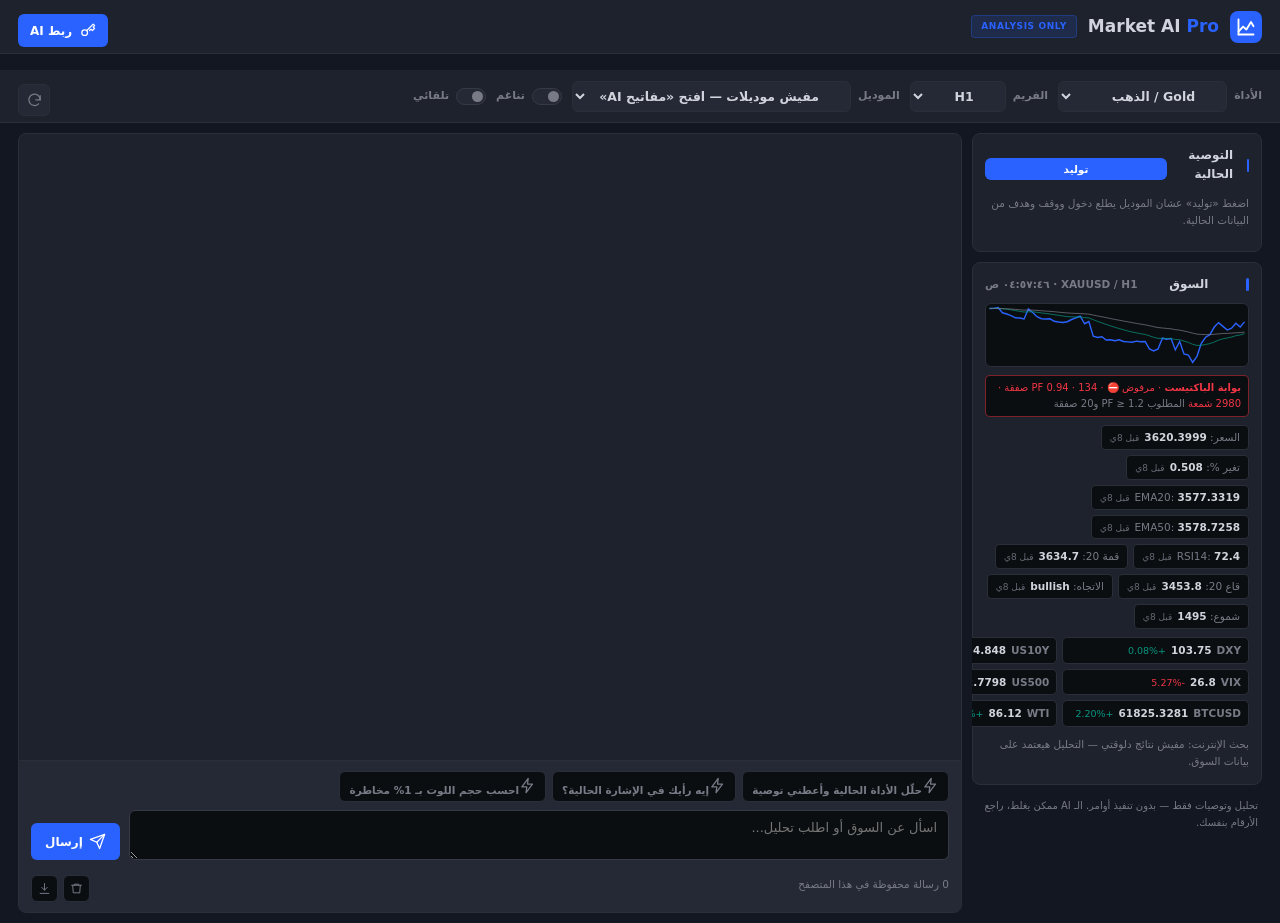
<file: index.html>
<!doctype html>
<html lang="ar" dir="rtl">
<head>
<meta charset="utf-8">
<meta name="viewport" content="width=device-width, initial-scale=1, viewport-fit=cover">
<meta name="theme-color" content="#131722">
<title>Market AI Pro</title>
<link rel="canonical" href="./pro.html">
<meta http-equiv="refresh" content="0;url=./pro.html">
<script>
  // Root of the Pages site opens the app instead of 404; keep query/hash.
  location.replace('./pro.html' + location.search + location.hash);
</script>
<style>
  html,body{margin:0;height:100%;background:#131722;color:#d1d4dc;
    font-family:system-ui,-apple-system,"Segoe UI",Tahoma,sans-serif}
  body{display:grid;place-items:center}
  a{color:#2962ff}
</style>
</head>
<body>
  <p>جاري فتح <a href="./pro.html">Market AI Pro</a>…</p>
</body>
</html>
</file>
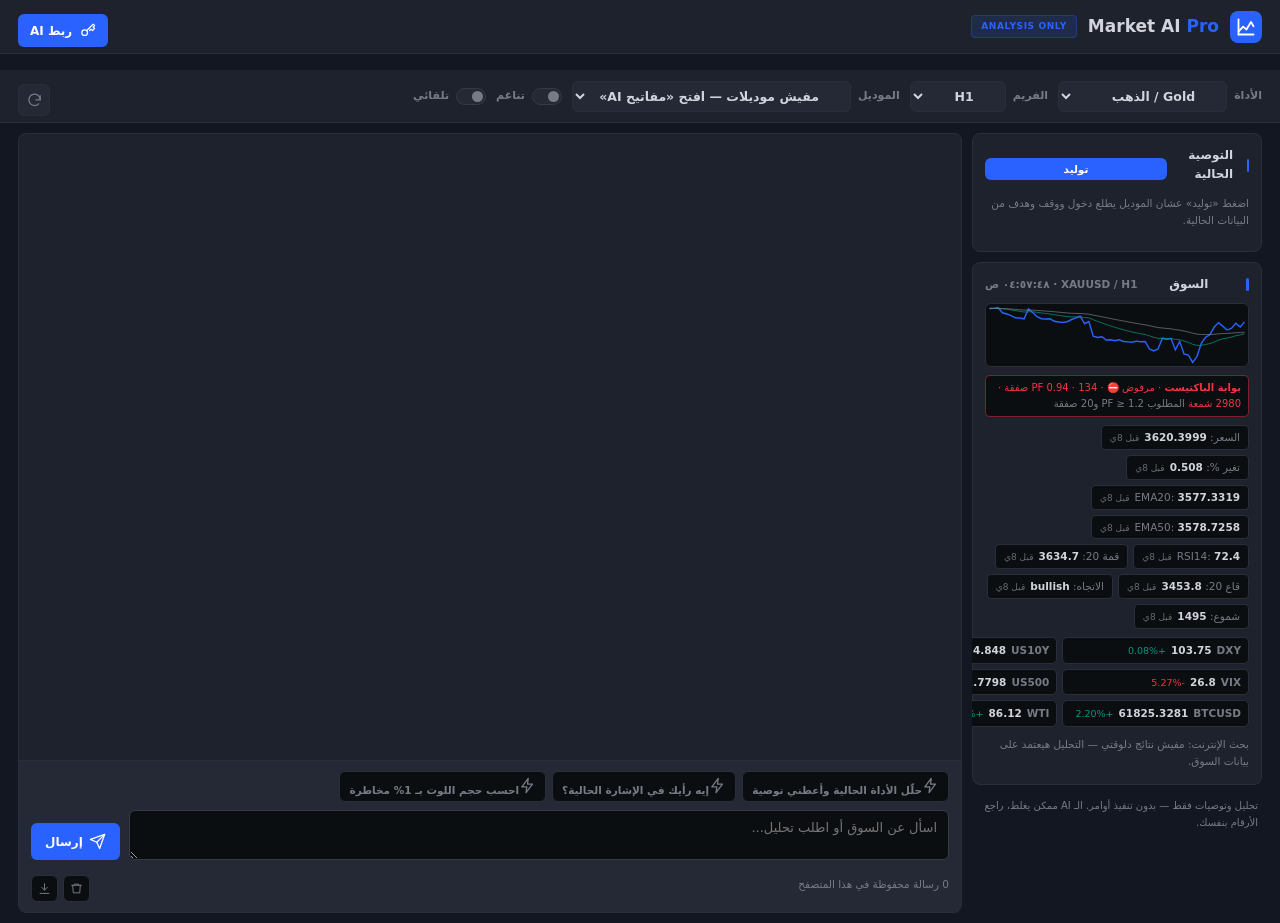
<file: pro.html>
<!doctype html>
<html lang="ar" dir="rtl">
<head>
<meta charset="utf-8">
<meta name="viewport" content="width=device-width, initial-scale=1, viewport-fit=cover">
<meta name="theme-color" content="#131722">
<meta name="apple-mobile-web-app-capable" content="yes">
<meta name="mobile-web-app-capable" content="yes">
<title>Market AI Pro — مساعد التحليل</title>
<link rel="manifest" href="manifest.webmanifest">
<link rel="apple-touch-icon" href="apple-touch-icon.png">
<link rel="stylesheet" href="style.css?v=11">
    <link rel="stylesheet" href="pro.css?v=11">
</head>
<body class="pro">

<svg class="sprite" aria-hidden="true" width="0" height="0">
  <symbol id="i-logo" viewBox="0 0 24 24"><path d="M3 17.5l5.5-6 4 3.5L18 6l3 5"/><path d="M3 21h18"/><path d="M3 3v18"/></symbol>
  <symbol id="i-key" viewBox="0 0 24 24"><circle cx="8" cy="15" r="4"/><path d="M11 12l9-9 2 2-2 2 2 2-3 3-2-2-2 2"/></symbol>
  <symbol id="i-refresh" viewBox="0 0 24 24"><path d="M20 11a8 8 0 1 0-2.3 5.7"/><path d="M20 5v6h-6"/></symbol>
  <symbol id="i-send" viewBox="0 0 24 24"><path d="M22 2L11 13"/><path d="M22 2l-7 20-4-9-9-4z"/></symbol>
  <symbol id="i-copy" viewBox="0 0 24 24"><rect x="9" y="9" width="12" height="12" rx="2"/><path d="M5 15H4a2 2 0 0 1-2-2V4a2 2 0 0 1 2-2h9a2 2 0 0 1 2 2v1"/></symbol>
  <symbol id="i-trash" viewBox="0 0 24 24"><path d="M3 6h18M8 6V4h8v2M19 6l-1 14H6L5 6"/></symbol>
  <symbol id="i-download" viewBox="0 0 24 24"><path d="M12 3v12M7 10l5 5 5-5M4 21h16"/></symbol>
  <symbol id="i-close" viewBox="0 0 24 24"><path d="M18 6L6 18M6 6l12 12"/></symbol>
  <symbol id="i-external" viewBox="0 0 24 24"><path d="M14 3h7v7M10 14L21 3"/><path d="M21 14v5a2 2 0 0 1-2 2H5a2 2 0 0 1-2-2V5a2 2 0 0 1 2-2h5"/></symbol>
  <symbol id="i-bolt" viewBox="0 0 24 24"><path d="M13 2L4 14h7l-1 8 9-12h-7z"/></symbol>
  <symbol id="i-check" viewBox="0 0 24 24"><path d="M20 6L9 17l-5-5"/></symbol>
</svg>

<header class="topbar">
  <div class="brand">
    <span class="brand-mark"><svg class="ico"><use href="#i-logo"/></svg></span>
    <h1>Market AI <em>Pro</em></h1>
    <span class="pill">ANALYSIS ONLY</span>
  </div>
  <div class="top-actions">
    <button class="key-btn" onclick="toggleProSettings()"><svg class="ico"><use href="#i-key"/></svg><span>ربط AI</span></button>
  </div>
</header>

<div class="toolbar">
  <label>الأداة<select id="proSymbol"></select></label>
  <label>الفريم<select id="proInterval">
    <option value="M15">M15</option><option value="M30">M30</option>
    <option value="H1" selected>H1</option><option value="H4">H4</option><option value="D1">D1</option>
  </select></label>
  <label>الموديل<select id="proModel"></select></label>
  <label class="switch"><input type="checkbox" id="proHarmony"><span class="track"></span><span>تناغم</span></label>
  <label class="switch"><input type="checkbox" id="proAuto" onchange="toggleAuto()"><span class="track"></span><span>تلقائي</span></label>
  <button class="icon-btn" id="ctxBtn" onclick="refreshContext()" title="تحديث البيانات"><svg class="ico"><use href="#i-refresh"/></svg></button>
</div>
<div id="autoToast" class="auto-toast" style="display:none"></div>

<div class="workspace">
  <aside class="rail">
    <section class="panel">
      <div class="panel-head"><span>التوصية الحالية</span><button class="mini-btn" id="recBtn" onclick="proRecommend()">توليد</button></div>
      <div id="recOut" class="rec-out"><p class="muted">اضغط «توليد» لتحليل السوق وإعطاء دخول ووقف وهدف.</p></div>
    </section>
    <section class="panel">
      <div class="panel-head"><span>السوق</span><span class="muted tiny" id="ctxStamp">—</span></div>
      <div id="ctxChart" class="ctx-chart"></div>
      <div id="ctxGate" class="gate"></div>
      <div id="ctxInd" class="chips"></div>
      <div id="ctxMacro" class="macro-grid"></div>
      <div id="ctxNews" class="news-list"></div>
    </section>
    <p class="foot-note">تحليل وتوصيات فقط — بدون تنفيذ أوامر. الـ AI ممكن يغلط، راجع الأرقام بنفسك.</p>
  </aside>

  <main class="chat-wrap">
    <div id="err" class="err" role="status"></div>
    <div id="chat" class="chat"></div>
    <div class="composer">
      <div id="quickPrompts" class="suggest"></div>
      <div class="input-wrap">
        <textarea id="proInput" rows="2" dir="rtl" placeholder="اسأل عن السوق أو اطلب تحليل..."></textarea>
        <button id="sendBtn" class="send-btn" onclick="proSend()"><svg class="ico"><use href="#i-send"/></svg><span>إرسال</span></button>
      </div>
      <div class="composer-foot">
        <span class="muted tiny" id="chatMeta"></span>
        <div class="tools">
          <button class="icon-btn" onclick="clearChat()" title="مسح"><svg class="ico"><use href="#i-trash"/></svg></button>
          <button class="icon-btn" onclick="exportChat()" title="تصدير"><svg class="ico"><use href="#i-download"/></svg></button>
        </div>
      </div>
    </div>
  </main>
</div>

<div class="overlay" id="settingsOverlay" onclick="toggleProSettings(event)" style="display:none">
  <div class="drawer" id="proSettings" onclick="event.stopPropagation()">
    <div class="drawer-head">
      <h2><svg class="ico"><use href="#i-key"/></svg> ربط AI</h2>
      <button class="icon-btn" onclick="toggleProSettings()" title="إغلاق"><svg class="ico"><use href="#i-close"/></svg></button>
    </div>
    <p class="muted">مفتاح واحد يفعّل موديلات المزود. المفاتيح بتتخزن في هذا المتصفح فقط.</p>

    <div class="key-card primary">
      <div class="key-title"><b>Groq</b><a href="https://console.groq.com/keys" target="_blank" rel="noopener">احصل على مفتاح <svg class="ico"><use href="#i-external"/></svg></a></div>
      <input id="groqKey" type="password" dir="ltr" autocomplete="off" placeholder="gsk_...">
      <button onclick="proQuickProvider('groq')">حفظ وتفعيل 4 موديلات مجانية</button>
    </div>

    <details>
      <summary>مزودين أخرى</summary>
      <div class="key-card"><div class="key-title"><b>Gemini</b><a href="https://aistudio.google.com/apikey" target="_blank" rel="noopener">المفتاح <svg class="ico"><use href="#i-external"/></svg></a></div><input id="geminiKey" type="password" dir="ltr" autocomplete="off" placeholder="AIza..."><button class="secondary" onclick="proQuickProvider('gemini')">تفعيل 4 موديلات</button></div>
      <div class="key-card"><div class="key-title"><b>Hugging Face</b><a href="https://huggingface.co/settings/tokens" target="_blank" rel="noopener">التوكن <svg class="ico"><use href="#i-external"/></svg></a></div><input id="hfKey" type="password" dir="ltr" autocomplete="off" placeholder="hf_..."><button class="secondary" onclick="proQuickProvider('huggingface')">تفعيل 4 موديلات</button></div>
      <div class="key-card"><div class="key-title"><b>Cerebras</b></div><input id="cerebrasKey" type="password" dir="ltr" autocomplete="off" placeholder="مفتاحك"><button class="secondary" onclick="proQuickProvider('cerebras')">تفعيل موديلين</button></div>
      <div class="key-card"><div class="key-title"><b>Mistral</b><a href="https://console.mistral.ai/api-keys" target="_blank" rel="noopener">المفتاح <svg class="ico"><use href="#i-external"/></svg></a></div><input id="mistralKey" type="password" dir="ltr" autocomplete="off" placeholder="مفتاحك"><button class="secondary" onclick="proQuickProvider('mistral')">تفعيل 3 موديلات</button></div>
    </details>

    <p class="muted" id="quickMsg"></p>
    <div class="drawer-foot">
      <button class="secondary small" onclick="proKeyAction('status')">حالة الحفظ</button>
      <span class="muted tiny">مفاتيح: <b id="keyCount">0</b> · نماذج: <b id="modelCount">0</b></span>
    </div>
    <div id="providerList"></div>
    <details class="advanced"><summary>خيار متقدم: جسر الكمبيوتر</summary><button class="secondary" onclick="proUseLocalBridge()">استخدم Groq من مفتاح الجهاز</button><p class="muted tiny">يعمل على localhost فقط — مش للموبايل.</p></details>
  </div>
</div>

<script src="app.js?v=18"></script>
<script src="pro.js?v=22"></script>
</body>
</html>
</file>
<file: style.css>
:root{--bg:#131722;--card:#1e222d;--line:#2a2e39;--txt:#d1d4dc;--dim:#787b86;--gold:#f7a600;--blue:#2962ff;--green:#089981;--red:#f23645}
*{box-sizing:border-box}
body{margin:0;background:var(--bg);color:var(--txt);font-family:system-ui,-apple-system,"Segoe UI",Tahoma,sans-serif;padding:14px;max-width:720px;margin:auto;line-height:1.6}
header{display:flex;gap:12px;align-items:center;margin-bottom:16px}
.logo{width:46px;height:46px;border-radius:14px;background:linear-gradient(135deg,#2962ff,#f7a600);color:#fff;display:grid;place-items:center;font-weight:900;font-size:24px}
h1{font-size:20px;margin:0}h2{font-size:16px;margin:14px 0 8px}h3{font-size:14px;margin:14px 0 6px;color:var(--dim)}
.sub{color:var(--dim);font-size:12px;margin:2px 0 0}
.card{background:var(--card);border:1px solid var(--line);border-radius:16px;padding:14px;margin-bottom:12px}
.row{display:flex;justify-content:space-between;gap:10px;padding:6px 0;border-bottom:1px solid var(--line);font-size:14px}
.row:last-child{border-bottom:0}.k{color:var(--dim)}.v{font-weight:700;text-align:left;word-break:break-word}
label{display:block;font-size:13px;color:var(--dim);margin:10px 0}
input,select{width:100%;margin-top:5px;padding:11px;border-radius:10px;border:1px solid var(--line);background:#131722;color:var(--txt);font-size:15px;font-family:inherit}
button{width:100%;padding:13px;border:0;border-radius:11px;background:var(--blue);color:#fff;font-size:15px;font-weight:800;cursor:pointer;margin-top:8px}
button:disabled{background:#2a2e39;color:#787b86;cursor:not-allowed}
button.ghost{background:transparent;border:1px solid var(--line);color:var(--txt)}
button.mini{width:auto;padding:6px 12px;margin:4px 4px 0 0;font-size:12px;background:#252936;color:var(--txt)}
button.danger{background:#4a1f24;color:#ffb3ae}
.badge{display:inline-block;padding:4px 12px;border-radius:999px;font-weight:900}
.buy{background:rgba(8,153,129,.18);color:var(--green)}
.sell{background:rgba(242,54,69,.18);color:var(--red)}
.wait{background:rgba(120,123,134,.2);color:var(--dim)}
.bar{height:8px;background:#131722;border-radius:99px;overflow:hidden;margin:10px 0}
.bar>i{display:block;height:100%;background:var(--gold)}
ul{padding-inline-start:20px;margin:6px 0;font-size:14px}
a{color:var(--blue);text-decoration:none}
.provider{background:#131722;border:1px solid var(--line);border-radius:12px;padding:10px;margin:8px 0;font-size:14px}
.chips{display:flex;flex-wrap:wrap;gap:6px;margin:8px 0}
.chip{background:#131722;border:1px solid var(--line);border-radius:99px;padding:4px 10px;font-size:12px;color:var(--dim)}
.chip b{color:var(--txt)}
.tiny{font-size:12px;color:var(--dim)}
.note{color:var(--dim);font-size:12px}
.err{color:var(--red);font-size:13px;margin:8px 0}
.equity{width:100%;height:140px;background:#131722;border:1px solid var(--line);border-radius:12px;margin:6px 0}
.pos{color:var(--green)}.neg{color:var(--red)}
</file>
<file: pro.css>
/* Market AI Pro — dark professional (Bloomberg/MT5 style). */
:root{
  --bg:#131722; --panel:#1e222d; --panel2:#252936; --line:#2a2e39; --line2:#363a45;
  --txt:#d1d4dc; --muted:#787b86; --accent:#2962ff; --accent-dark:#1e53e5;
  --accent-soft:rgba(41,98,255,.14); --accent-tint:rgba(41,98,255,.08);
  --green:#089981; --green-soft:rgba(8,153,129,.14);
  --red:#f23645; --red-soft:rgba(242,54,69,.14);
  --yellow:#f7a600;
  --shadow:0 8px 26px rgba(0,0,0,.35);
}
*{box-sizing:border-box}
body.pro{margin:0;padding:0;max-width:none;height:100vh;overflow:hidden;color:var(--txt);
  font-family:system-ui,-apple-system,"Segoe UI",Tahoma,sans-serif;line-height:1.6;
  background:var(--bg)}
.sprite{position:absolute;width:0;height:0;overflow:hidden}
.ico{width:17px;height:17px;flex:0 0 auto;fill:none;stroke:currentColor;stroke-width:1.8;
  stroke-linecap:round;stroke-linejoin:round}
button,select,input,textarea{font-family:inherit;color:inherit}
button{cursor:pointer;border-radius:6px;transition:.16s ease}
button:disabled{opacity:.5;cursor:not-allowed}
.muted{color:var(--muted)}
.tiny{font-size:10.5px}
.live-dot{display:inline-block;width:6px;height:6px;border-radius:50%;background:var(--green);
  margin-inline-end:5px;vertical-align:middle;animation:livePulse 1.8s infinite}
@keyframes livePulse{0%{box-shadow:0 0 0 0 rgba(8,153,129,.55)}
  70%{box-shadow:0 0 0 6px rgba(8,153,129,0)}
  100%{box-shadow:0 0 0 0 rgba(8,153,129,0)}}
.note{color:var(--muted);font-size:11px}

/* header */
.topbar{height:54px;display:flex;align-items:center;gap:14px;padding:0 18px;
  background:var(--panel);border-bottom:1px solid var(--line)}
.brand{display:flex;align-items:center;gap:11px;min-width:0}
.brand-mark{width:32px;height:32px;flex:0 0 32px;border-radius:8px;display:grid;place-items:center;
  color:#fff;background:var(--accent)}
.brand-mark .ico{width:20px;height:20px;stroke-width:2.2}
.brand h1{margin:0;font-size:17px;font-weight:700;white-space:nowrap}
.brand h1 em{font-style:normal;color:var(--accent)}
.pill{font-size:9px;letter-spacing:.6px;font-weight:800;color:var(--accent);white-space:nowrap;
  background:var(--accent-soft);border:1px solid rgba(41,98,255,.3);padding:3px 9px;border-radius:4px}
.top-actions{margin-inline-start:auto;display:flex;align-items:center;gap:8px}
.link-icon,.icon-btn{width:32px;height:32px;flex:0 0 32px;padding:0;display:inline-grid;place-items:center;
  border:1px solid var(--line);background:var(--panel2);color:var(--muted);border-radius:6px;text-decoration:none}
.link-icon:hover,.icon-btn:hover{color:var(--txt);border-color:var(--line2);background:var(--panel)}
.key-btn{display:inline-flex;align-items:center;gap:7px;padding:8px 12px;font-size:12px;font-weight:700;
  border:0;color:#fff;background:var(--accent)}
.key-btn:hover{background:var(--accent-dark)}

/* toolbar */
.toolbar{min-height:46px;display:flex;align-items:center;gap:10px;padding:6px 18px;
  background:var(--panel);border-bottom:1px solid var(--line)}
.toolbar label{display:flex;align-items:center;gap:7px;font-size:11px;font-weight:600;color:var(--muted);white-space:nowrap;margin:0}
.toolbar select{padding:6px 27px 6px 10px;margin:0;font-size:12.5px;font-weight:600;color:var(--txt);cursor:pointer;
  border:1px solid var(--line);border-radius:6px;background:var(--panel2);min-width:96px}
.toolbar select:focus,input:focus,textarea:focus{outline:none;border-color:var(--accent);box-shadow:0 0 0 2px rgba(41,98,255,.25)}
.toolbar .icon-btn{margin-inline-start:auto;background:var(--panel2)}

/* workspace */
.workspace{height:calc(100vh - 100px);display:grid;grid-template-columns:290px minmax(0,1fr);gap:10px;padding:10px 18px}
.rail{display:flex;flex-direction:column;gap:10px;min-height:0;overflow-y:auto}
.rail::-webkit-scrollbar,.chat::-webkit-scrollbar,.drawer::-webkit-scrollbar{width:6px}
.rail::-webkit-scrollbar-thumb,.chat::-webkit-scrollbar-thumb,.drawer::-webkit-scrollbar-thumb{background:#2a2e39;border-radius:99px}
.panel{background:var(--panel);border:1px solid var(--line);border-radius:8px;padding:12px}
.panel-head{display:flex;align-items:center;justify-content:space-between;gap:8px;margin-bottom:9px;
  font-size:12px;font-weight:700;color:var(--txt)}
.panel-head::before{content:"";width:3px;height:13px;border-radius:2px;background:var(--accent);margin-inline-end:6px}
.mini-btn{padding:5px 10px;font-size:10.5px;font-weight:700;border:0;color:#fff;background:var(--accent)}
.mini-btn:hover{background:var(--accent-dark)}
.foot-note{font-size:10px;color:var(--muted);line-height:1.7;margin:2px 4px 0}
.rec-out{min-height:20px}
.rec-row{display:flex;justify-content:space-between;gap:8px;padding:5px 0;border-bottom:1px solid var(--line);font-size:11.5px}
.rec-row:last-of-type{border-bottom:0}
.rec-row span{color:var(--muted)}
.rec-row b{color:var(--txt);font-weight:700}
.rec-dir{padding:1px 8px;border-radius:4px;font-size:10px;font-weight:700}
.rec-dir.buy{color:var(--green);background:var(--green-soft)}
.rec-dir.sell{color:var(--red);background:var(--red-soft)}
.rec-dir.wait{color:var(--accent);background:var(--accent-soft)}
.rec-note{font-size:10px;color:var(--muted);margin-top:8px;line-height:1.6;
  border-inline-start:2px solid var(--accent);padding-inline-start:8px}
.ctx-chart{height:64px;background:#0b0e11;border:1px solid var(--line);border-radius:6px;overflow:hidden;margin-bottom:8px}
.ctx-chart svg{width:100%;height:100%;display:block}
.chips{display:flex;flex-wrap:wrap;gap:5px}
.chip{background:#0b0e11;border:1px solid var(--line);border-radius:4px;padding:3px 8px;font-size:10.5px;color:var(--muted)}
.chip b{color:var(--txt)}
.chip .age{display:inline-block;margin-inline-start:5px;font-style:normal;font-size:9px;
  color:var(--muted);opacity:.85}
.gate{margin-top:7px;font-size:10px;color:var(--muted);border:1px solid var(--line);border-radius:5px;
  padding:4px 7px;background:#0b0e11;line-height:1.6}
.gate:empty{display:none}
.gate.ok{border-color:rgba(8,153,129,.45);color:var(--green)}
.gate.bad{border-color:rgba(242,54,69,.5);color:var(--red)}
.gate.bad i{color:var(--muted);font-style:normal}
.rec-block{border:1px solid rgba(242,54,69,.45);background:var(--red-soft);border-radius:6px;
  padding:8px;font-size:11px;line-height:1.6}
.rec-block b{color:var(--red)}
.rec-block p{margin:4px 0 0}
.macro-grid{display:grid;grid-template-columns:1fr 1fr;gap:5px;margin-top:8px}
.macro-cell{display:flex;align-items:baseline;gap:5px;background:#0b0e11;border:1px solid var(--line);
  border-radius:5px;padding:4px 7px;font-size:10.5px}
.macro-cell .m-label{color:var(--muted);font-weight:700}
.macro-cell b{color:var(--txt)}
.macro-cell .m-chg{font-size:9.5px}
.macro-cell .m-chg.pos{color:var(--green)}
.macro-cell .m-chg.neg{color:var(--red)}
.macro-cell .age{margin-inline-start:auto;font-style:normal;font-size:9px;color:var(--muted)}
.news-list{display:flex;flex-direction:column;gap:4px;margin-top:9px}
.news-list>p{margin:0 0 2px}
.news-item{display:flex;gap:8px;justify-content:space-between;align-items:flex-start;text-decoration:none;
  color:var(--txt);font-size:10.5px;line-height:1.5;border-top:1px solid var(--line);padding-top:5px}
.news-item span{display:-webkit-box;-webkit-line-clamp:2;-webkit-box-orient:vertical;overflow:hidden}
.news-item i{color:var(--muted);font-style:normal;white-space:nowrap;font-size:9.5px;padding-top:1px}
.news-item:hover span{color:var(--accent)}

/* conversation */
.chat-wrap{min-width:0;min-height:0;display:flex;flex-direction:column;
  background:var(--panel);border:1px solid var(--line);border-radius:8px;overflow:hidden}
.err{color:var(--red);font-size:11px;min-height:16px;margin:6px 14px 0}
.chat{flex:1;min-height:0;overflow-y:auto;display:flex;flex-direction:column;gap:10px;padding:14px}
.msg{max-width:86%;display:flex;gap:8px;align-items:flex-start}
.msg.user{margin-right:auto}
.msg.bot{margin-left:auto;flex-direction:row-reverse}
.msg .mark{width:24px;height:24px;flex:0 0 24px;border-radius:6px;display:grid;place-items:center;
  font-size:10px;font-weight:900;color:#fff;background:var(--accent)}
.bubble{background:var(--panel2);border:1px solid var(--line);border-radius:8px;padding:10px 12px;min-width:0}
.msg.bot .bubble{border-color:rgba(41,98,255,.35);background:var(--accent-tint)}
.who{font-size:10px;color:var(--muted);margin-bottom:4px}
.body{font-size:13px;line-height:1.75;word-break:break-word}
.body b{color:var(--txt)}
.body h3,.body h4{font-size:12.5px;color:var(--accent);margin:8px 0 3px}
.body ul{padding-inline-start:18px;margin:4px 0}
.body code{background:#0b0e11;border:1px solid var(--line);border-radius:4px;padding:1px 4px;font-size:11px}
.body pre{background:#0b0e11;border:1px solid var(--line);border-radius:6px;padding:8px;overflow-x:auto}
.foot{margin-top:6px}
.foot button{display:inline-flex;align-items:center;gap:5px;padding:3px 8px;font-size:10px;
  border:1px solid var(--line);background:#0b0e11;color:var(--muted)}
.foot button:hover{color:var(--accent);border-color:var(--accent)}
.foot .ico{width:11px;height:11px}
.typing i{display:inline-block;width:5px;height:5px;border-radius:50%;background:var(--accent);margin-inline-end:3px;animation:pulse 1s infinite}
.typing i:nth-child(2){animation-delay:.18s}.typing i:nth-child(3){animation-delay:.36s}
@keyframes pulse{0%,100%{opacity:.2}50%{opacity:1}}

/* composer */
.composer{padding:10px 12px;border-top:1px solid var(--line);background:var(--panel2)}
.suggest{display:flex;gap:6px;flex-wrap:wrap;margin-bottom:8px}
.suggest button{width:auto;margin:0;padding:5px 9px;font-size:10.5px;font-weight:600;
  border:1px solid var(--line);background:#0b0e11;color:var(--muted)}
.suggest button:hover{color:var(--accent);border-color:var(--accent);background:var(--accent-tint)}
.input-wrap{display:flex;gap:9px;align-items:flex-end}
.input-wrap textarea{flex:1;min-width:0;min-height:46px;max-height:150px;resize:vertical;padding:9px 11px;
  border-radius:6px;border:1px solid var(--line2);background:#0b0e11;color:var(--txt);font-size:13px}
.send-btn{width:auto;margin:0;flex:0 0 auto;padding:10px 14px;border:0;font-size:12px;font-weight:700;
  display:inline-flex;align-items:center;gap:6px;color:#fff;background:var(--accent)}
.send-btn:hover{background:var(--accent-dark)}
.composer-foot{display:flex;align-items:center;gap:9px;margin-top:7px}
.tools{display:flex;gap:5px;margin-inline-start:auto}
.tools .icon-btn{width:27px;height:27px;flex-basis:27px;border-radius:6px;background:#0b0e11}
.tools .ico{width:13px;height:13px}

/* keys drawer */
.overlay{position:fixed;inset:0;z-index:80;display:flex;align-items:center;justify-content:center;
  background:rgba(0,0,0,.6);backdrop-filter:blur(4px);padding:16px}
.drawer{width:min(460px,100%);max-height:88vh;overflow-y:auto;padding:18px;
  background:var(--panel);border:1px solid var(--line2);border-radius:8px;box-shadow:0 20px 50px rgba(0,0,0,.5)}
.drawer-head{display:flex;align-items:center;justify-content:space-between;margin-bottom:6px}
.drawer-head h2{display:flex;align-items:center;gap:8px;margin:0;font-size:16px}
.drawer-head h2 .ico{color:var(--accent)}
.drawer>p{font-size:11px;margin:0 0 12px;color:var(--muted)}
.key-card{background:#0b0e11;border:1px solid var(--line);border-radius:8px;padding:11px;margin:9px 0}
.key-card.primary{border-color:rgba(41,98,255,.4);background:var(--accent-tint)}
.key-title{display:flex;align-items:center;justify-content:space-between;gap:8px;font-size:12px;font-weight:700;margin-bottom:7px}
.key-title a{color:var(--accent);font-size:10.5px;font-weight:600;text-decoration:none;display:inline-flex;align-items:center;gap:4px}
.key-title a .ico{width:11px;height:11px}
.key-card input{width:100%;margin:0 0 7px;padding:9px 10px;border-radius:6px;border:1px solid var(--line2);
  background:#131722;color:var(--txt);font-size:12.5px;direction:ltr}
.key-card button{width:100%;margin:0;padding:9px;border:0;font-size:11.5px;font-weight:700;color:#fff;background:var(--accent)}
.key-card button:hover{background:var(--accent-dark)}
.key-card button.secondary{background:var(--panel2);color:var(--txt);border:1px solid var(--line)}
.key-card button.secondary:hover{color:var(--accent);border-color:var(--accent)}
details summary{cursor:pointer;color:var(--muted);font-size:11.5px;padding:8px 0}
details[open] summary{color:var(--txt);font-weight:600}
.drawer-foot{display:flex;align-items:center;gap:10px;padding:8px 0}
.drawer-foot button{width:auto;margin:0;padding:6px 10px;font-size:10.5px}
.provider{background:#0b0e11;border:1px solid var(--line);border-radius:6px;padding:8px;margin:6px 0;font-size:11px}
.advanced{margin-top:8px}

/* switches */
.switch{cursor:pointer;user-select:none}
.switch input{position:absolute;opacity:0;width:0;height:0}
.switch .track{width:30px;height:17px;border-radius:99px;background:#252936;border:1px solid var(--line2);
  position:relative;transition:.2s;flex:0 0 30px}
.switch .track::after{content:"";position:absolute;top:2px;inset-inline-start:2px;width:11px;height:11px;
  border-radius:50%;background:#787b86;transition:.2s}
.switch input:checked + .track{background:var(--accent);border-color:var(--accent)}
.switch input:checked + .track::after{transform:translateX(-13px);background:#fff}
.auto-toast{position:fixed;z-index:60;top:70px;inset-inline-start:50%;transform:translateX(-50%);
  max-width:min(520px,92vw);background:var(--panel);border:1px solid var(--accent);border-radius:8px;
  padding:11px 14px;font-size:12px;font-weight:700;box-shadow:0 12px 32px rgba(0,0,0,.4);
  border-inline-start:4px solid var(--accent)}

@media (max-width:820px){
  body.pro{height:auto;overflow:auto}
  .topbar{height:auto;min-height:50px;padding:8px 12px;flex-wrap:wrap}
  .pill{display:none}
  .toolbar{padding:6px 12px;gap:6px;overflow-x:auto;scrollbar-width:none}
  .toolbar label{font-size:10px}
  .toolbar select{min-width:84px;font-size:12px}
  .workspace{display:flex;flex-direction:column;height:auto;padding:9px 11px;gap:9px}
  .chat-wrap{height:70vh}
  .msg{max-width:94%}
}
</file>
